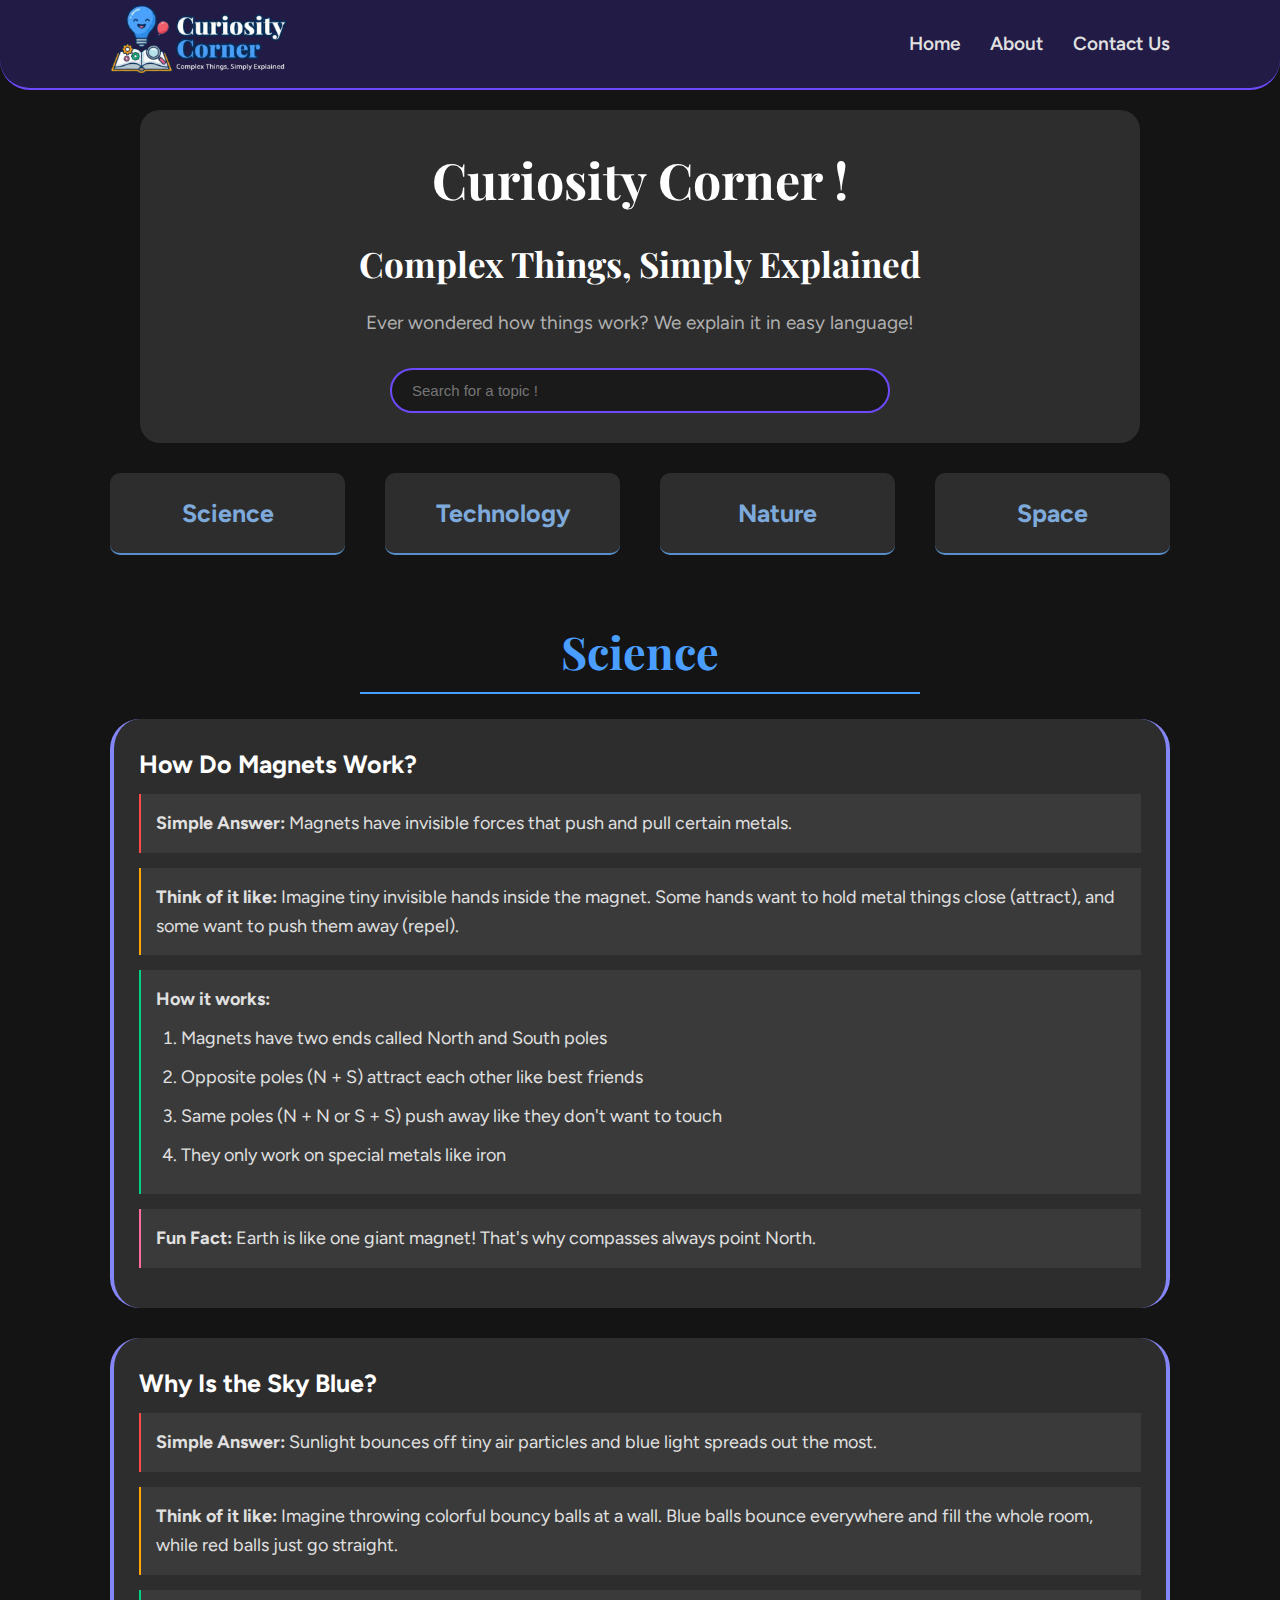
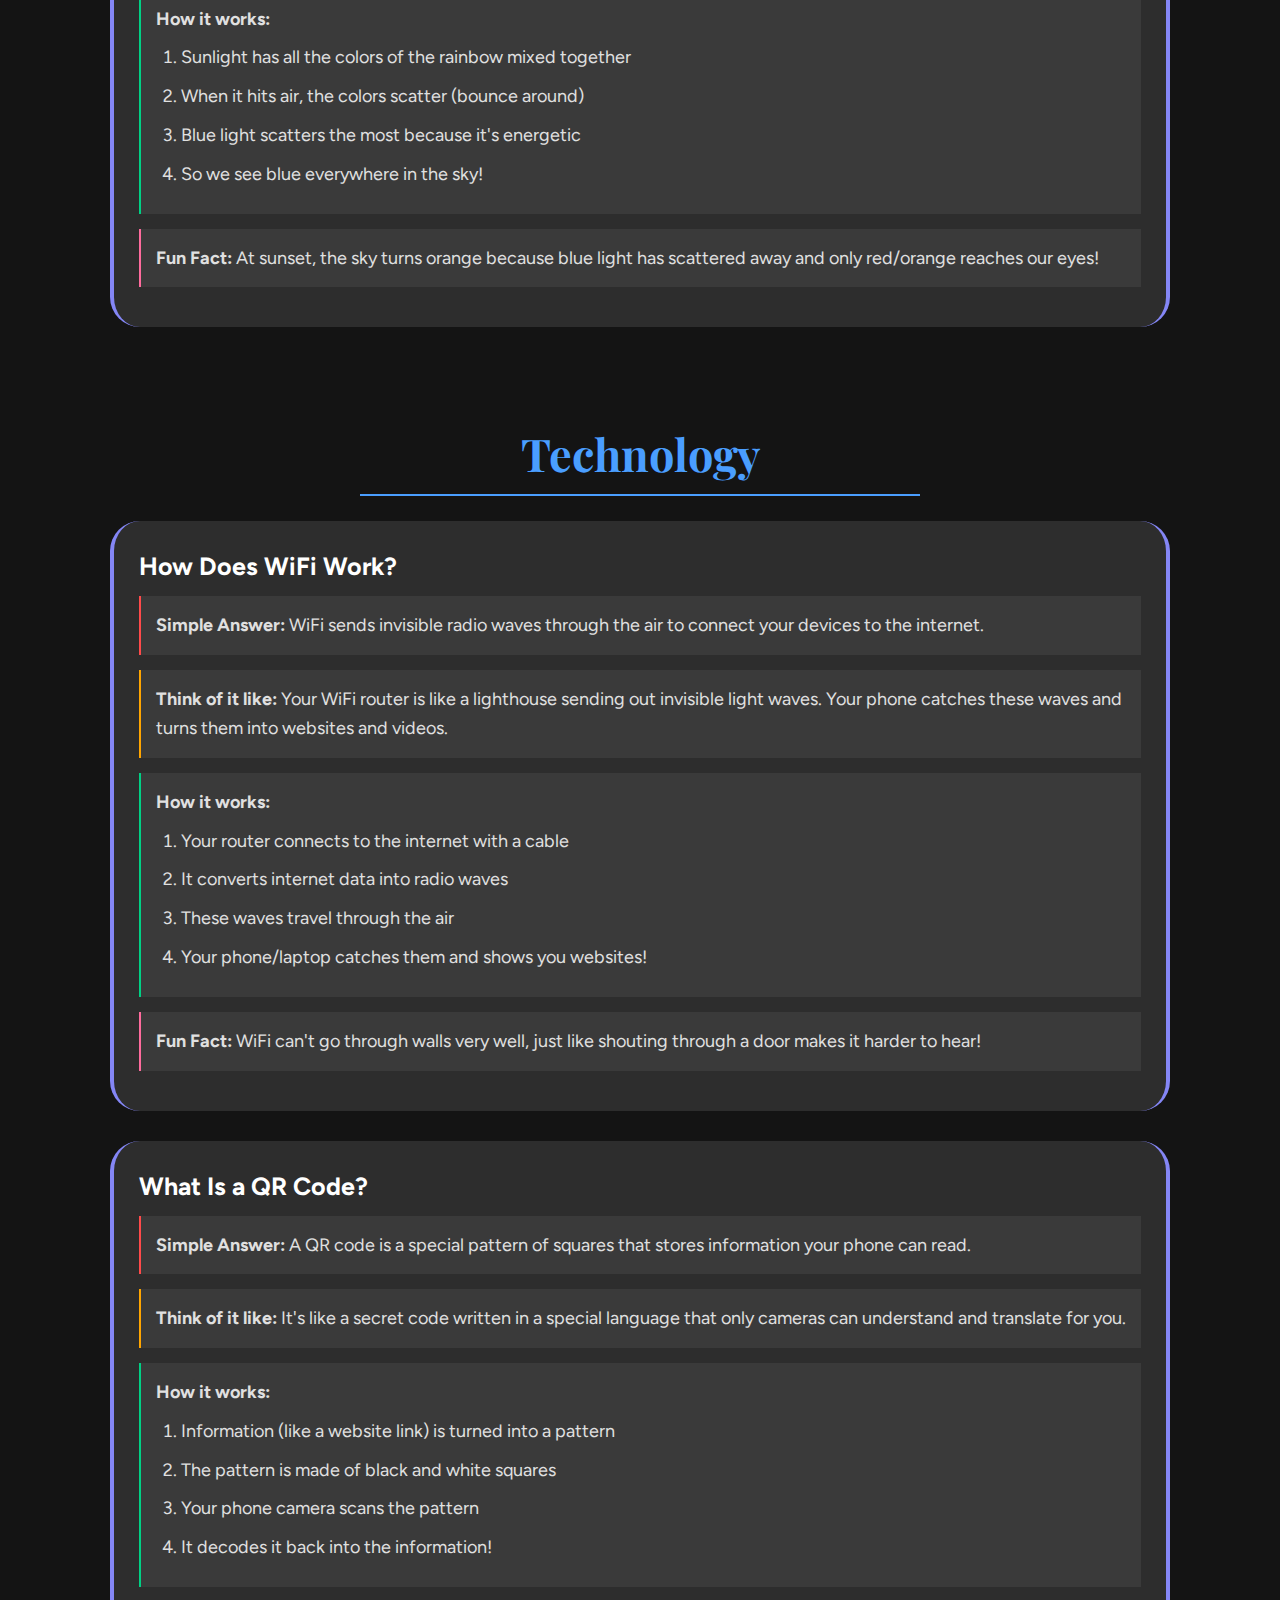
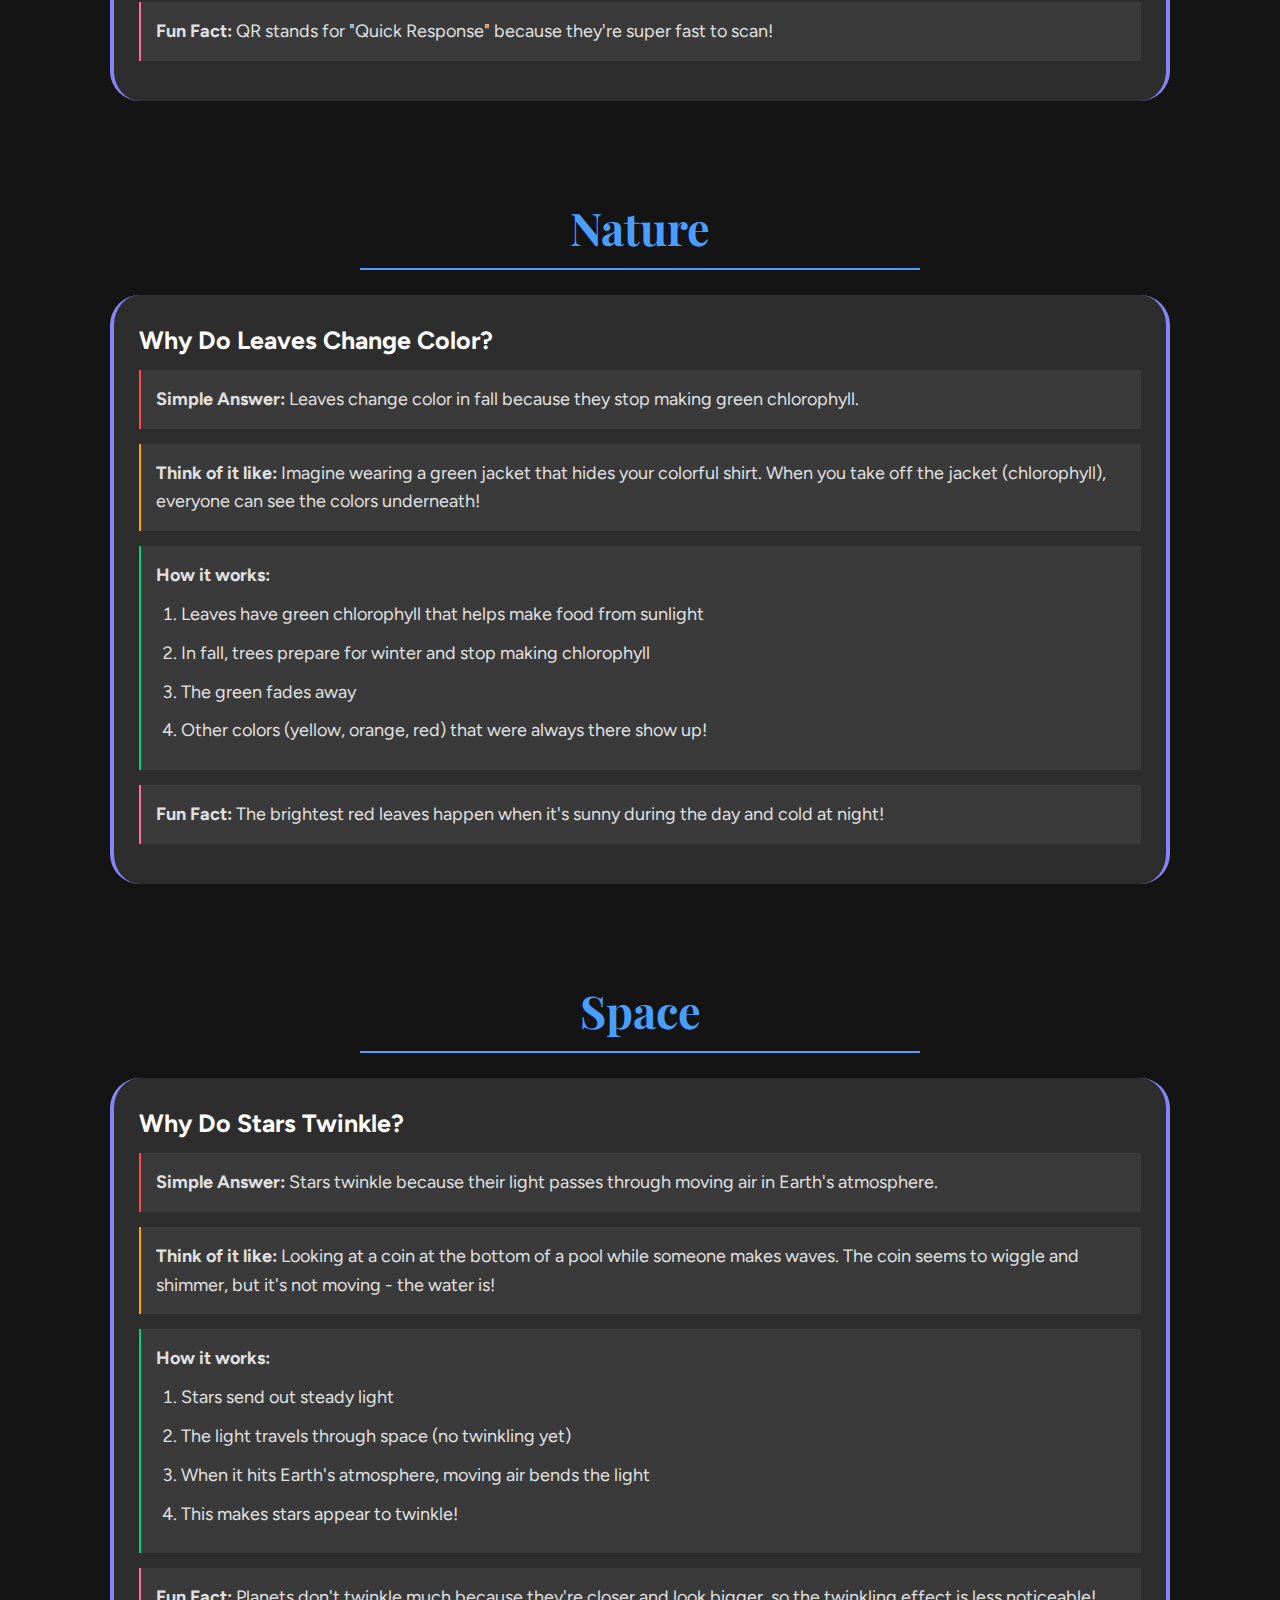
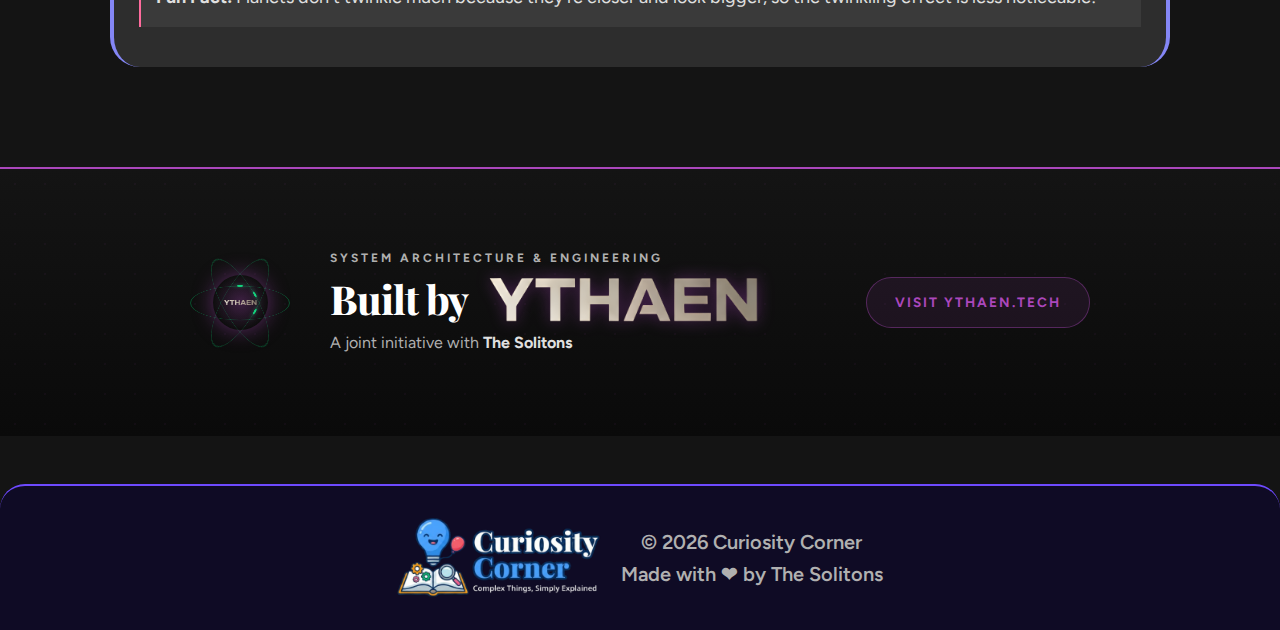
<file: index.html>
<!DOCTYPE html>
<html lang="en">
<head>
    <meta charset="UTF-8">
    <meta name="viewport" content="width=device-width, initial-scale=1.0">
    <title>Curiosity Corner</title>
    <link rel="preconnect" href="https://fonts.googleapis.com">
    <link rel="preconnect" href="https://fonts.gstatic.com" crossorigin>
    <link href="https://fonts.googleapis.com/css2?family=Playfair+Display:wght@700&family=Figtree:wght@400;600&display=swap" rel="stylesheet">
    <link rel="stylesheet" href="style.css">
</head>
<body>
    <nav>
        <div class="container">
            <a href="index.html" class="logo-link">
                <img src="WebsiteLogo.png" alt="Curiosity Corner Logo" class="logo-img">
            </a>
            <ul class="nav-links">
                <li><a href="index.html">Home</a></li>
                <li><a href="about.html">About</a></li>
                <li><a href="contact.html">Contact Us</a></li>
            </ul>
        </div>
    </nav>

    <section class="hero">
        <div class="container">
            <h1>Curiosity Corner !</h1>
            <h2>Complex Things, Simply Explained</h2>
            <p>Ever wondered how things work? We explain it in easy language!</p>
            <input type="text" id="searchBox" placeholder="Search for a topic !" class="search-bar">
        </div>
    </section>

    <section class="categories">
        <div class="container">
            <div class="category-grid">
                <a href="#science" class="category-card">Science</a>
                <a href="#technology" class="category-card">Technology</a>
                <a href="#nature" class="category-card">Nature</a>
                <a href="#space" class="category-card">Space</a>
            </div>
        </div>
    </section>

    <section id="science" class="topic-section">
        <div class="container">
            <h3>Science</h3>
            
            <div class="explanation-card">
                <h4>How Do Magnets Work?</h4>
                <p class="simple-answer"><strong>Simple Answer:</strong> Magnets have invisible forces that push and pull certain metals.</p>
                <p class="analogy"><strong>Think of it like:</strong> Imagine tiny invisible hands inside the magnet. Some hands want to hold metal things close (attract), and some want to push them away (repel).</p>
                <div class="steps">
                    <strong>How it works:</strong>
                    <ol>
                        <li>Magnets have two ends called North and South poles</li>
                        <li>Opposite poles (N + S) attract each other like best friends</li>
                        <li>Same poles (N + N or S + S) push away like they don't want to touch</li>
                        <li>They only work on special metals like iron</li>
                    </ol>
                </div>
                <p class="fun-fact"><strong>Fun Fact:</strong> Earth is like one giant magnet! That's why compasses always point North.</p>
            </div>

            <div class="explanation-card">
                <h4>Why Is the Sky Blue?</h4>
                <p class="simple-answer"><strong>Simple Answer:</strong> Sunlight bounces off tiny air particles and blue light spreads out the most.</p>
                <p class="analogy"><strong>Think of it like:</strong> Imagine throwing colorful bouncy balls at a wall. Blue balls bounce everywhere and fill the whole room, while red balls just go straight.</p>
                <div class="steps">
                    <strong>How it works:</strong>
                    <ol>
                        <li>Sunlight has all the colors of the rainbow mixed together</li>
                        <li>When it hits air, the colors scatter (bounce around)</li>
                        <li>Blue light scatters the most because it's energetic</li>
                        <li>So we see blue everywhere in the sky!</li>
                    </ol>
                </div>
                <p class="fun-fact"><strong>Fun Fact:</strong> At sunset, the sky turns orange because blue light has scattered away and only red/orange reaches our eyes!</p>
            </div>
        </div>
    </section>

    <section id="technology" class="topic-section">
        <div class="container">
            <h3>Technology</h3>
            
            <div class="explanation-card">
                <h4>How Does WiFi Work?</h4>
                <p class="simple-answer"><strong>Simple Answer:</strong> WiFi sends invisible radio waves through the air to connect your devices to the internet.</p>
                <p class="analogy"><strong>Think of it like:</strong> Your WiFi router is like a lighthouse sending out invisible light waves. Your phone catches these waves and turns them into websites and videos.</p>
                <div class="steps">
                    <strong>How it works:</strong>
                    <ol>
                        <li>Your router connects to the internet with a cable</li>
                        <li>It converts internet data into radio waves</li>
                        <li>These waves travel through the air</li>
                        <li>Your phone/laptop catches them and shows you websites!</li>
                    </ol>
                </div>
                <p class="fun-fact"><strong>Fun Fact:</strong> WiFi can't go through walls very well, just like shouting through a door makes it harder to hear!</p>
            </div>

            <div class="explanation-card">
                <h4>What Is a QR Code?</h4>
                <p class="simple-answer"><strong>Simple Answer:</strong> A QR code is a special pattern of squares that stores information your phone can read.</p>
                <p class="analogy"><strong>Think of it like:</strong> It's like a secret code written in a special language that only cameras can understand and translate for you.</p>
                <div class="steps">
                    <strong>How it works:</strong>
                    <ol>
                        <li>Information (like a website link) is turned into a pattern</li>
                        <li>The pattern is made of black and white squares</li>
                        <li>Your phone camera scans the pattern</li>
                        <li>It decodes it back into the information!</li>
                    </ol>
                </div>
                <p class="fun-fact"><strong>Fun Fact:</strong> QR stands for "Quick Response" because they're super fast to scan!</p>
            </div>
        </div>
    </section>

    <section id="nature" class="topic-section">
        <div class="container">
            <h3>Nature</h3>
            
            <div class="explanation-card">
                <h4>Why Do Leaves Change Color?</h4>
                <p class="simple-answer"><strong>Simple Answer:</strong> Leaves change color in fall because they stop making green chlorophyll.</p>
                <p class="analogy"><strong>Think of it like:</strong> Imagine wearing a green jacket that hides your colorful shirt. When you take off the jacket (chlorophyll), everyone can see the colors underneath!</p>
                <div class="steps">
                    <strong>How it works:</strong>
                    <ol>
                        <li>Leaves have green chlorophyll that helps make food from sunlight</li>
                        <li>In fall, trees prepare for winter and stop making chlorophyll</li>
                        <li>The green fades away</li>
                        <li>Other colors (yellow, orange, red) that were always there show up!</li>
                    </ol>
                </div>
                <p class="fun-fact"><strong>Fun Fact:</strong> The brightest red leaves happen when it's sunny during the day and cold at night!</p>
            </div>
        </div>
    </section>

    <section id="space" class="topic-section">
        <div class="container">
            <h3>Space</h3>
            
            <div class="explanation-card">
                <h4>Why Do Stars Twinkle?</h4>
                <p class="simple-answer"><strong>Simple Answer:</strong> Stars twinkle because their light passes through moving air in Earth's atmosphere.</p>
                <p class="analogy"><strong>Think of it like:</strong> Looking at a coin at the bottom of a pool while someone makes waves. The coin seems to wiggle and shimmer, but it's not moving - the water is!</p>
                <div class="steps">
                    <strong>How it works:</strong>
                    <ol>
                        <li>Stars send out steady light</li>
                        <li>The light travels through space (no twinkling yet)</li>
                        <li>When it hits Earth's atmosphere, moving air bends the light</li>
                        <li>This makes stars appear to twinkle!</li>
                    </ol>
                </div>
                <p class="fun-fact"><strong>Fun Fact:</strong> Planets don't twinkle much because they're closer and look bigger, so the twinkling effect is less noticeable!</p>
            </div>
        </div>
    </section>

    <section class="ythaen-studio-credit">
        <div class="ysc-wrap">
            
            <div class="ysc-visual">
                <div class="ysc-atom">
                    <div class="ysc-orbits">
                        <div class="ysc-orbit"></div>
                        <div class="ysc-orbit"></div>
                        <div class="ysc-orbit"></div>
                    </div>
                    <div class="ysc-nucleus">
                        <img src="logo.png" alt="YTHAEN" class="ysc-logo">
                    </div>
                </div>
            </div>

            <div class="ysc-text">
                <div class="ysc-label">System Architecture & Engineering</div>
                <h2 class="ysc-title">Built by <img src="logo.png" alt="YTHAEN" class="ysc-inline-logo"></h2>
                <p class="ysc-collab">A joint initiative with <strong>The Solitons</strong></p>
            </div>

            <div class="ysc-action">
                <a href="https://ythaen.tech" target="_blank" class="ysc-btn">
                    <span>Visit ythaen.tech</span>
                </a>
            </div>

        </div>
    </section>

    <footer>
        <div class="container">
            <img src="WebsiteLogo.png" alt="Curiosity Corner Logo" class="footer-logo">
            <p>&copy 2026 Curiosity Corner<br>Made with ❤ by The Solitons</p>
        </div>
    </footer>

    <script src="script.js"></script>
</body>
</html>
</file>
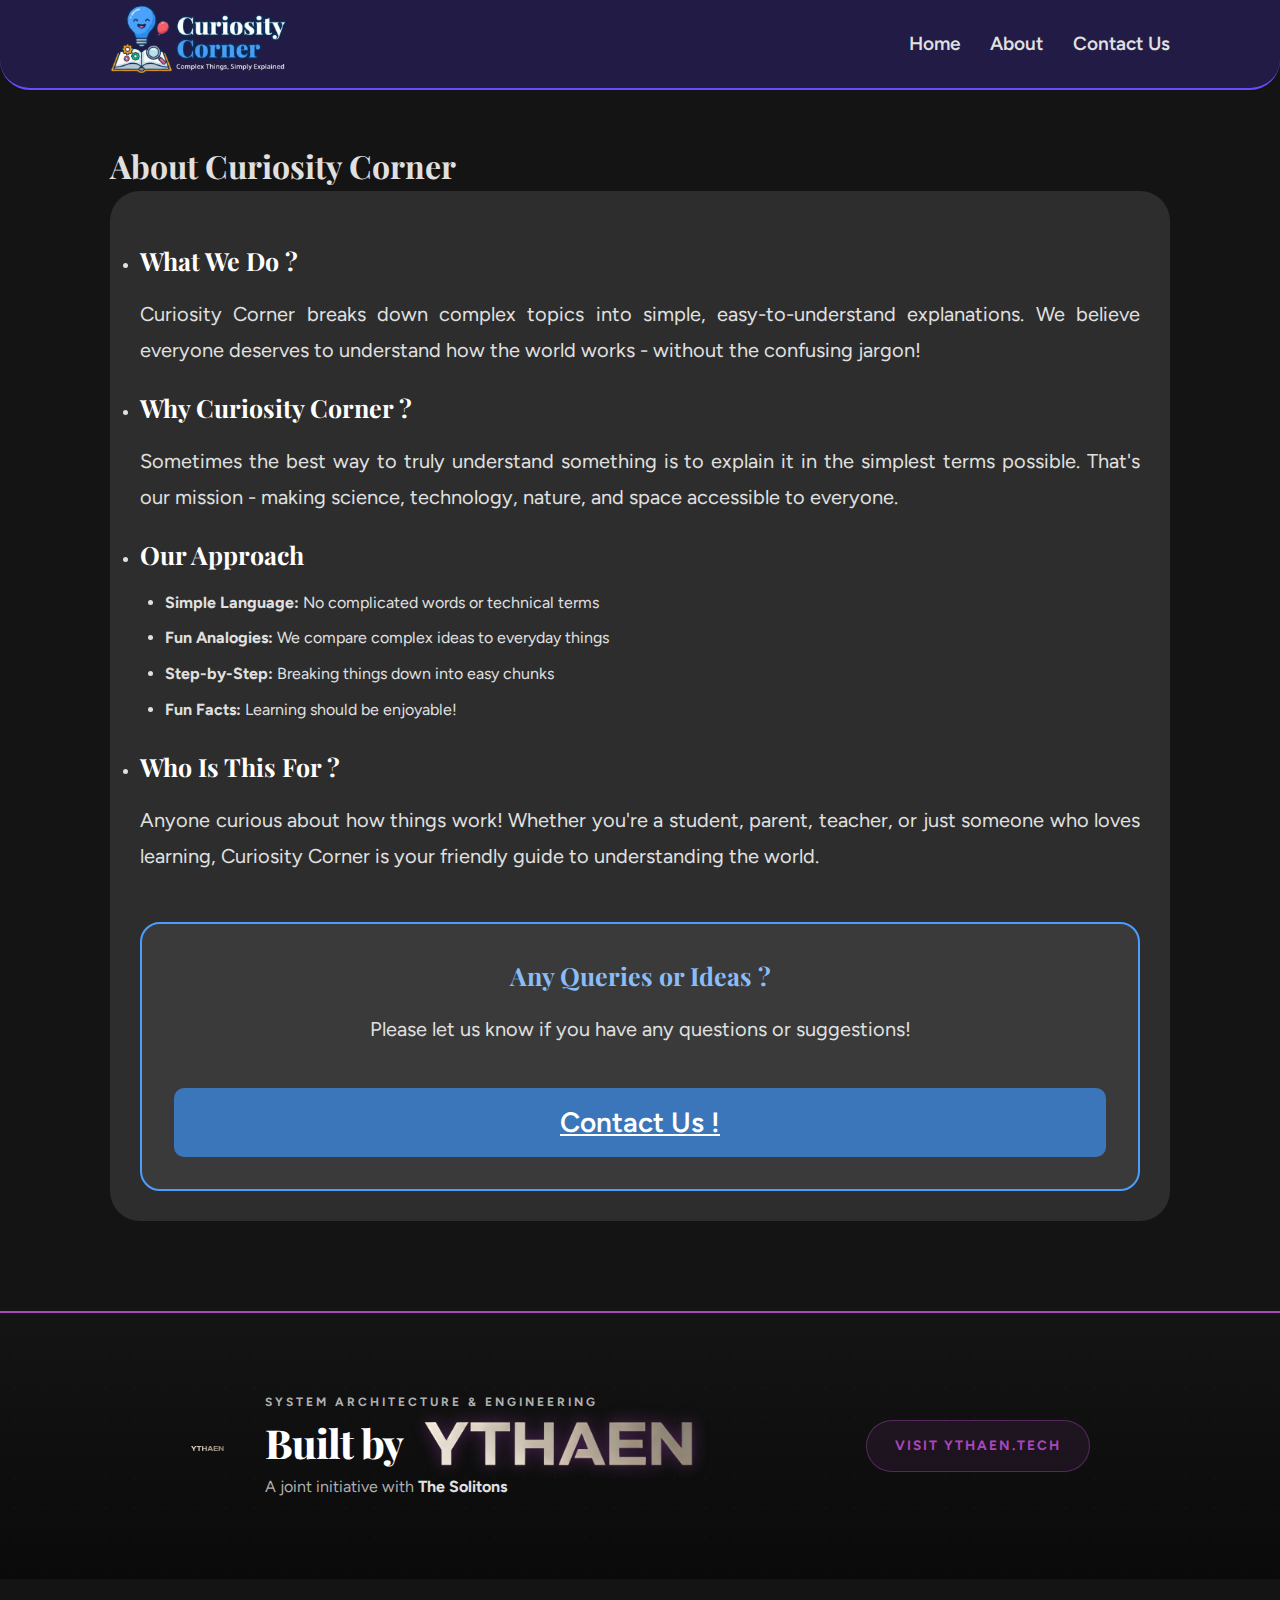
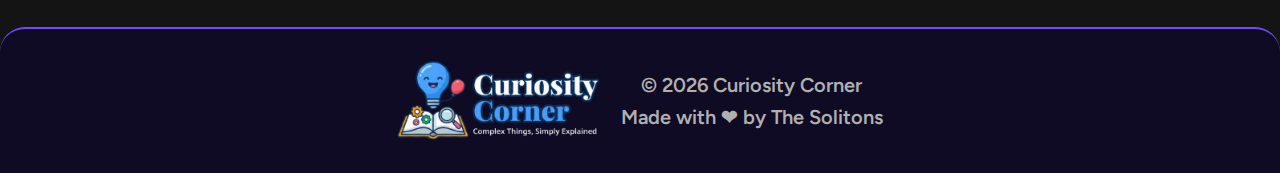
<file: about.html>
<!DOCTYPE html>
<html lang="en">
<head>
    <meta charset="UTF-8">
    <meta name="viewport" content="width=device-width, initial-scale=1.0">
    <title>About - Curiosity Corner</title>
    <link rel="preconnect" href="https://fonts.googleapis.com">
    <link rel="preconnect" href="https://fonts.gstatic.com" crossorigin>
    <link href="https://fonts.googleapis.com/css2?family=Playfair+Display:wght@700&family=Figtree:wght@400;600&display=swap" rel="stylesheet">
    <link rel="stylesheet" href="style.css">
</head>
<body>
    <nav>
        <div class="container">
            <a href="index.html" class="logo-link">
                <img src="WebsiteLogo.png" alt="Curiosity Corner Logo" class="logo-img">
            </a>
            <ul class="nav-links">
                <li><a href="index.html">Home</a></li>
                <li><a href="about.html">About</a></li>
                <li><a href="contact.html">Contact Us</a></li>
            </ul>
        </div>
    </nav>

    <section class="about-section">
        <div class="container">
            <h1>About Curiosity Corner</h1>
            
            <div class="about-content">
                <li><h3>What We Do ?</h3></li>
                    <p>Curiosity Corner breaks down complex topics into simple, easy-to-understand explanations. We believe everyone deserves to understand how the world works - without the confusing jargon!</p>

                <li><h3>Why Curiosity Corner ?</h3></li>
                    <p>Sometimes the best way to truly understand something is to explain it in the simplest terms possible. That's our mission - making science, technology, nature, and space accessible to everyone.</p>

                <li><h3>Our Approach</h3></li>
                    <ul class="about-list">
                        <li><strong>Simple Language:</strong> No complicated words or technical terms</li>
                        <li><strong>Fun Analogies:</strong> We compare complex ideas to everyday things</li>
                        <li><strong>Step-by-Step:</strong> Breaking things down into easy chunks</li>
                        <li><strong>Fun Facts:</strong> Learning should be enjoyable!</li>
                    </ul>

                <li><h3>Who Is This For ?</h3></li>
                <p>Anyone curious about how things work! Whether you're a student, parent, teacher, or just someone who loves learning, Curiosity Corner is your friendly guide to understanding the world.</p>

                <div class="cta-box">
                    <h3>Any Queries or Ideas ?</h3>
                    <p>Please let us know if you have any questions or suggestions!</p><br>
                    <a href="contact.html" class="btn">Contact Us !</a>
                </div>
            </div>
        </div>
    </section>

    <section class="ythaen-studio-credit">
        <div class="ysc-wrap">
            
            <div class="ysc-visual">
                <div class="ysc-echo">
                    <div class="ysc-ring"></div>
                    <div class="ysc-ring"></div>
                    <div class="ysc-ring"></div>
                    <div class="ysc-core">
                        <img src="logo.png" alt="YTHAEN" class="ysc-logo">
                    </div>
                </div>
            </div>

            <div class="ysc-text">
                <div class="ysc-label">System Architecture & Engineering</div>
                <h2 class="ysc-title">Built by <img src="logo.png" alt="YTHAEN" class="ysc-inline-logo"></h2>
                <p class="ysc-collab">A joint initiative with <strong>The Solitons</strong></p>
            </div>

            <div class="ysc-action">
                <a href="https://ythaen.tech" target="_blank" class="ysc-btn">
                    <span>Visit ythaen.tech</span>
                </a>
            </div>

        </div>
    </section>
    <footer>
        <div class="container">
            <img src="WebsiteLogo.png" alt="Curiosity Corner Logo" class="footer-logo">
            <p>&copy 2026 Curiosity Corner<br>Made with ❤ by The Solitons</p>
        </div>
    </footer>
</body>
</html>
</file>
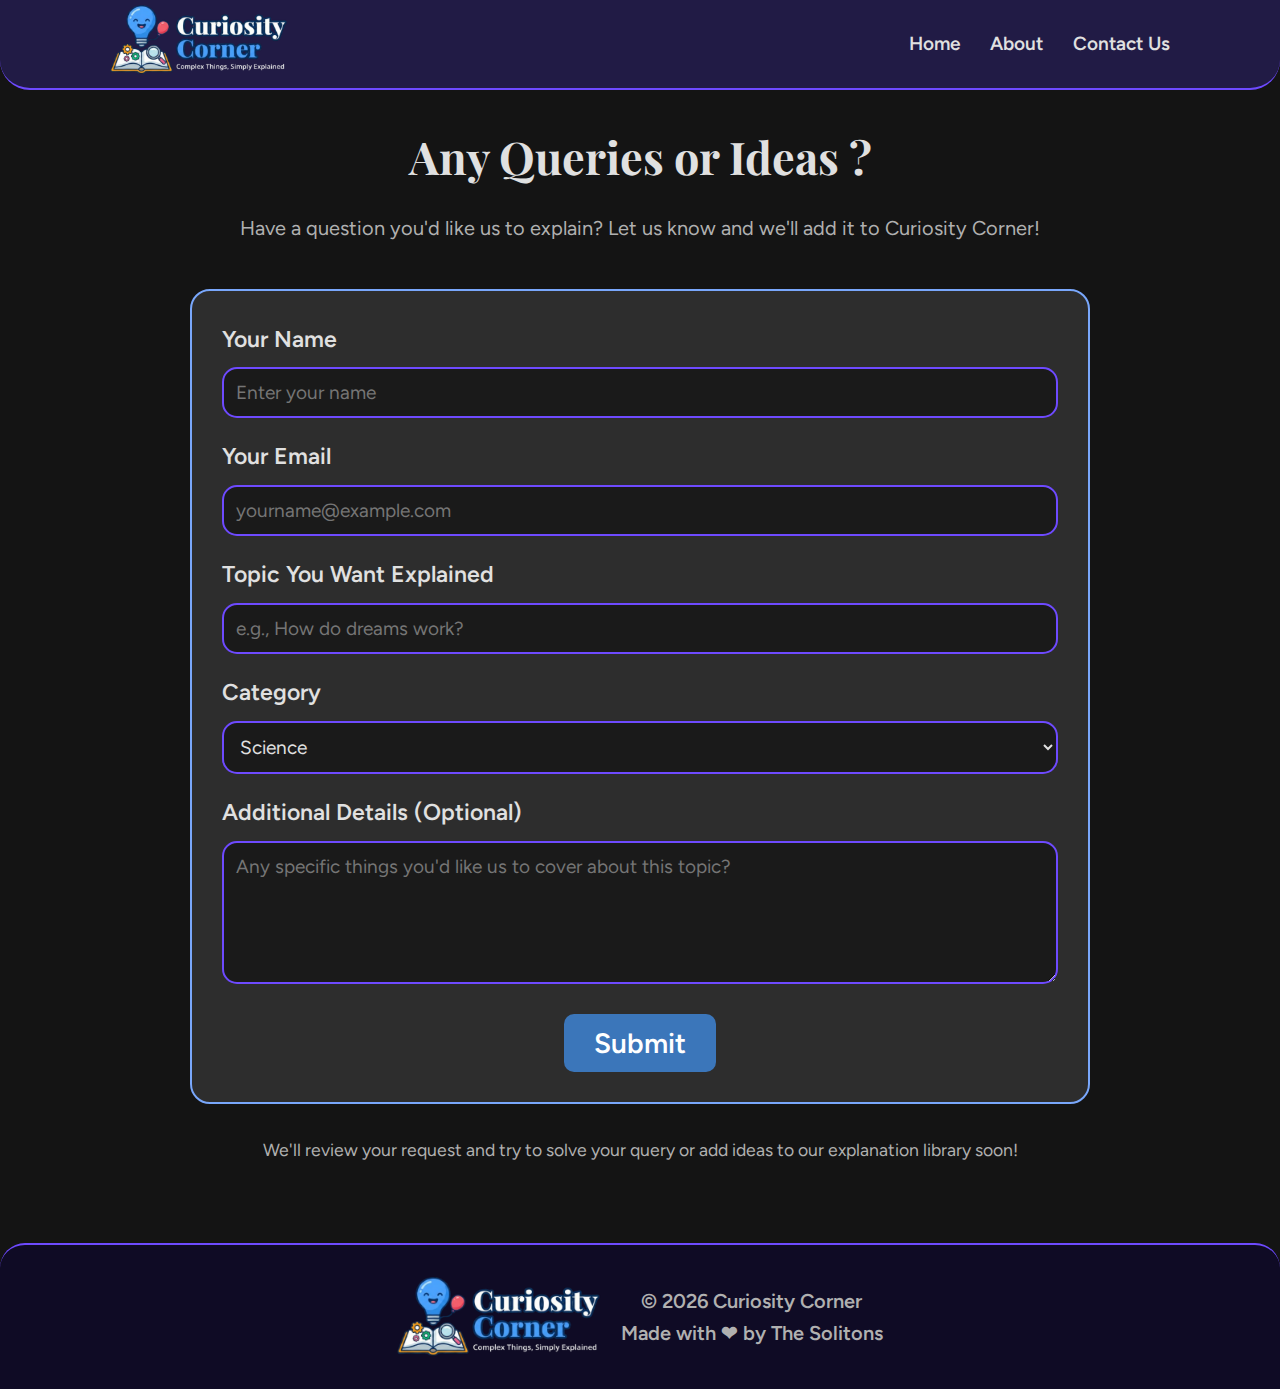
<file: contact.html>
<!DOCTYPE html>
<html lang="en">
<head>
    <meta charset="UTF-8">
    <meta name="viewport" content="width=device-width, initial-scale=1.0">
    <title>Request Topic - Curiosity Corner</title>
    <link rel="preconnect" href="https://fonts.googleapis.com">
    <link rel="preconnect" href="https://fonts.gstatic.com" crossorigin>
    <link href="https://fonts.googleapis.com/css2?family=Playfair+Display:wght@700&family=Figtree:wght@400;600&display=swap" rel="stylesheet">
    <link rel="stylesheet" href="style.css">
</head>
<body>
    <nav>
        <div class="container">
            <a href="index.html" class="logo-link">
                <img src="WebsiteLogo.png" alt="Curiosity Corner Logo" class="logo-img">
            </a>
            <ul class="nav-links">
                <li><a href="index.html">Home</a></li>
                <li><a href="about.html">About</a></li>
                <li><a href="contact.html">Contact Us</a></li>
            </ul>
        </div>
    </nav>

    <section class="contact-section">
        <div class="container">
            <h2>Any Queries or Ideas ?</h2>
            <p class="contact-intro">Have a question you'd like us to explain? Let us know and we'll add it to Curiosity Corner!</p>

            <form action="https://formspree.io/f/mlgnrylp" method="POST" class="contact-form">
                
                <div class="form-group">
                    <label for="name">Your Name</label>
                    <input type="text" id="name" name="name" required placeholder="Enter your name">
                </div>

                <div class="form-group">
                    <label for="email">Your Email</label>
                    <input type="email" id="email" name="email" required placeholder="yourname@example.com">
                </div>

                <div class="form-group">
                    <label for="topic">Topic You Want Explained</label>
                    <input type="text" id="topic" name="topic" required placeholder="e.g., How do dreams work?">
                </div>

                <div class="form-group">
                    <label for="category">Category</label>
                    <select id="category" name="category">
                        <option value="science">Science</option>
                        <option value="technology">Technology</option>
                        <option value="nature">Nature</option>
                        <option value="space">Space</option>
                        <option value="other">Other</option>
                    </select>
                </div>

                <div class="form-group">
                    <label for="message">Additional Details (Optional)</label>
                    <textarea id="message" name="message" rows="5" placeholder="Any specific things you'd like us to cover about this topic?"></textarea>
                </div>

                <button type="submit" class="btn">Submit</button>
            </form>

            <div class="contact-note">
                <p>We'll review your request and try to solve your query or add ideas to our explanation library soon!</p>
            </div>
        </div>
    </section>

    <footer>
        <div class="container">
            <img src="WebsiteLogo.png" alt="Curiosity Corner Logo" class="footer-logo">
            <p>&copy 2026 Curiosity Corner<br>Made with ❤ by The Solitons</p>
        </div>
    </footer>

    <script src="script.js"></script>
</body>
</html>
</file>
<file: style.css>
* {
    margin: 0;
    padding: 0;
    box-sizing: border-box;
}

body {
    font-family: 'Figtree', sans-serif;
    line-height: 1.6;   
    color: #e0e0e0;
    background-color: #141414;
}

h1, h2, h3 {
    font-family: 'Playfair Display', serif;
}

.container {
    max-width: 1100px;
    margin: 0 auto;
    padding: 0 20px;
}


nav {
    background-color: #211b45;
    padding: 5px;
    border-bottom: 2px solid #6e4aff;
    border-bottom-left-radius: 30px;
    border-bottom-right-radius: 30px;
    position: sticky;
    top: 0px;
}

nav .container {
    display: flex;
    justify-content: space-between;
    align-items: center;
}


.logo-img {
    height: 70px;
    width: auto;;
}

.logo-img:hover {
    transform: scale(1.04);
    transition: transform 0.3s;
}

.nav-links {
    list-style: none;
    display: flex;
    gap: 30px;
}

.nav-links a {
    font-size: 19px;
    color: #e0e0e0;
    text-decoration: none;
    font-weight: 600;
    transition: color 0.3s;

}

.nav-links a:hover {
    color: #4a9eff;
}


.hero {
    background-color: #2d2d2d;
    margin-top: 20px;
    margin-left: 140px;
    margin-right: 140px;
    padding: 30px;
    text-align: center;
    border-top-left-radius: 20px;
    border-top-right-radius: 20px;
    border-bottom-left-radius: 20px;
    border-bottom-right-radius: 20px;
}

.hero h1 {
    font-size: 50px;
    margin-bottom: 1rem;
    color: #fff;
}

.hero h2 {
    font-size: 35px;
    margin-bottom: 1rem;
    color: #fff;
}

.hero p {
    font-size: 19px;
    margin-bottom: 30px;
    color: #b0b0b0;
}

.search-bar {
    width: 100%;
    max-width: 500px;
    padding: 12px 20px;
    border: 2px solid #6e4aff;
    background-color: #1a1a1a;
    color: #e0e0e0;
    border-radius: 50px;
    font-size: 15px;
}


.categories {
    padding: 30px;
}

.category-grid {
    display: grid;
    grid-template-columns: repeat(auto-fit, minmax(200px, 1fr));
    gap: 40px;
}

.category-card {
    background-color: #2d2d2d;
    padding: 20px;
    text-align: center;
    border-bottom: 2px solid #578fcc;
    border-radius: 10px;
    color: #7daadb;
    font-size: 25px;
    font-weight: bold;
    text-decoration: none;
    transition: background-color 0.3s;
}

.category-card:hover {
    background-color: #3a3a3a;
}


.topic-section {
    padding: 30px;
}

.topic-section h3 {
    font-size: 45px;
    text-align: center;
    color: #4a9eff;
    margin-bottom: 25px;
    border-bottom: 2px solid #4a9eff;
    margin-left: 250px;
    margin-right: 250px;
    padding-bottom: 5px;
}


.explanation-card {
    
    background-color: #2d2d2d;
    padding: 25px;
    margin-bottom: 30px;
    border-left: 4px solid #8486f5;
    border-right: 4px solid #8486f5;
    border-radius: 30px;
}

.explanation-card h4 {
    font-size: 25px;
    color: #fff;
    margin-bottom: 10px;
}

.simple-answer {
    background-color: #3a3a3a;
    font-size: 18px;
    padding: 15px;
    margin-bottom: 15px;
    border-left: 2px solid #ff4a4a;
}

.analogy {
    background-color: #3a3a3a;
    font-size: 18px;
    padding: 15px;
    margin-bottom: 15px;
    border-left: 2px solid #ffa500;
}

.steps {
    background-color: #3a3a3a;
    font-size: 18px;
    padding: 15px;
    margin-bottom: 15px;
    border-left: 2px solid #00d084;
}

.steps ol {
    margin-left: 25px;
    margin-top: 10px;
}

.steps li {
    margin-bottom: 10px;
}

.fun-fact {
    background-color: #3a3a3a;
    font-size: 18px;
    padding: 15px;
    margin-bottom: 15px;
    border-left: 2px solid #ff6b9d;
}


.about-section {
    padding: 50px;
    min-height: 60px;
}


.about-content {
    background-color: #2d2d2d;
    border-radius: 30px;
    padding: 30px;
    text-align: justify;
}

.about h2 {
    font-size: 40px;
    text-align: center;
    color: #4a9eff;
    margin-bottom: 20px;
    border-bottom: 2px solid #4a9eff;
    padding-bottom: 5px;
}

.about-content h3 {
    font-size: 25px;
    color: #fff;
    margin-top: 20px;
    margin-bottom: 15px;
}

.about-content p {
    font-size: 20px;
    margin-bottom: 15px;
    line-height: 1.8;
}

.about-list {
    margin-left: 25px;
    margin-bottom: 25px;
}

.about-list li {
    margin-bottom: 10px;
}

.cta-box {
    background-color: #3a3a3a;
    padding: 2rem;
    text-align: center;
    margin-top: 3rem;
    border: 2px solid #4a9eff;
    border-radius: 20px;
}

.cta-box h3 {
    color: #8abdf8;
    margin-top: 0;
}


.contact-section {
    padding: 30px 0;
    min-height: 60vh;
    font-size: 30px;
    text-align: center;
}

.contact-intro {
    padding: 20px;
    text-align: center;
    font-size: 20px;
    margin-bottom: 25px;
    color: #b0b0b0;
}

.contact-form {
    background-color: #2d2d2d;
    border: 2px solid #79a7fb;
    border-radius: 20px;
    padding: 30px;
    max-width: 900px;
    margin: 0 auto;
    font-size: 23px;
    text-align: left;
}

.form-group {
    margin-bottom: 20px;
}

.form-group label {
    display: block;
    margin-bottom: 10px;
    font-weight: 600;
    color: #e0e0e0;
}

.form-group input,
.form-group select,
.form-group textarea {
    width: 100%;
    padding: 12px;
    border: 2px solid #6e4aff;
    border-radius: 15px;
    background-color: #1a1a1a;
    color: #e0e0e0;
    font-size: 19px;
    font-family: 'Figtree', sans-serif;
}

.form-group input:focus,
.form-group select:focus,
.form-group textarea:focus {
    outline: none;
    border-color: #48aa8f;
}

.contact-note {
    text-align: center;
    margin-top: 2rem;
    font-size: 1.1rem;
    color: #b0b0b0;
}


.btn {
    display: block;
    background-color: #3b76ba;
    color: #fff;
    padding: 12px 30px;
    border: none;
    border-radius: 10px;
    font-size: 28px;
    font-family: 'Figtree', sans-serif;
    font-weight: 600;
    cursor: pointer;
    transition: background-color 0.3s;
    margin: auto;
}

.btn:hover {
    background-color: #225792;
}


footer {
    background-color: #0f0b25;
    color: #b0b0b0;
    text-align: center;
    padding: 2rem 0;
    margin-top: 3rem;
    border-top: 2px solid #6e4aff;
    border-top-left-radius: 25px;
    border-top-right-radius: 25px;
}

footer .container {
    display: flex;
    align-items: center;
    justify-content: center;
    gap: 20px;
}

.footer-logo {
    height: 80px;
    width: auto;
    margin: 0;
    padding: 0;
}

footer p {
    margin: 0;
    font-size: 20px;
    font-weight: 600;
}

/* ════ YTHAEN STUDIO CREDIT (CURIOSITY CORNER EDITION) ════ */
.ythaen-studio-credit {
    background: linear-gradient(to bottom, #141414, #0a0a0a);
    border-top: 2px solid #ab47bc; /* Nebula Purple */
    padding: 80px 20px;
    position: relative;
    overflow: hidden;
    font-family: 'Figtree', sans-serif;
    margin-top: 40px;
}

.ythaen-studio-credit::before {
    content: ''; position: absolute; inset: 0;
    background-image: radial-gradient(rgba(171, 71, 188, 0.05) 1px, transparent 1px);
    background-size: 30px 30px;
    pointer-events: none;
}

.ysc-wrap {
    max-width: 900px;
    margin: 0 auto;
    display: flex;
    align-items: center;
    justify-content: space-between;
    gap: 40px;
    position: relative;
    z-index: 1;
}

/* Atom Animation */
.ysc-visual { flex-shrink: 0; }
.ysc-atom {
    width: 100px; height: 100px;
    position: relative;
    display: flex; align-items: center; justify-content: center;
}

.ysc-nucleus {
    width: 55px; height: 55px;
    background: radial-gradient(circle, rgba(171, 71, 188, 0.3), transparent 70%);
    border-radius: 50%;
    display: flex; align-items: center; justify-content: center;
    animation: atomPulse 2s infinite alternate ease-in-out;
    position: relative;
    z-index: 10;
    box-shadow: 0 0 20px rgba(171, 71, 188, 0.5);
}

.ysc-logo { width: 35px; height: auto; object-fit: contain; }

.ysc-orbits {
    position: absolute; inset: 0;
    animation: atomSpin 8s linear infinite;
}

.ysc-orbit {
    position: absolute; inset: 0;
    border: 1.5px solid rgba(0, 230, 118, 0.3); /* Bioluminescent Green */
    border-radius: 50%;
}

.ysc-orbit::before {
    content: ''; position: absolute;
    top: -4px; left: 50%; transform: translateX(-50%);
    width: 6px; height: 6px;
    background-color: #00e676;
    border-radius: 50%;
    box-shadow: 0 0 10px #00e676;
}

.ysc-orbit:nth-child(1) { transform: rotateZ(0deg) rotateX(70deg); }
.ysc-orbit:nth-child(2) { transform: rotateZ(60deg) rotateX(70deg); }
.ysc-orbit:nth-child(3) { transform: rotateZ(120deg) rotateX(70deg); }

@keyframes atomPulse {
    0% { transform: scale(0.9); opacity: 0.8; }
    100% { transform: scale(1.1); opacity: 1; box-shadow: 0 0 30px rgba(171, 71, 188, 0.8); }
}

@keyframes atomSpin {
    100% { transform: rotate(360deg); }
}

/* Typography & Actions */
.ysc-text { flex: 1; }
.ysc-label {
    font-size: 0.75rem; font-weight: 700; text-transform: uppercase;
    letter-spacing: 3px; color: #b0b0b0; margin-bottom: 8px;
}

.ysc-title {
    font-size: clamp(1.8rem, 4vw, 2.5rem); 
    font-weight: 800; letter-spacing: -1px; 
    color: #ffffff; margin-bottom: 8px; line-height: 1;
    display: flex; align-items: center; gap: 12px;
}

.ysc-inline-logo {
    height: 1.1em; width: auto; object-fit: contain; margin-top: 2px;
    filter: drop-shadow(0 0 8px rgba(171, 71, 188, 0.4));
}

.ysc-collab {
    font-size: 1rem; font-weight: 400; color: #b0b0b0;
}

.ysc-collab strong { color: #e0e0e0; font-weight: 700; }

.ysc-action { flex-shrink: 0; }
.ysc-btn {
    display: inline-flex; align-items: center; gap: 10px;
    padding: 14px 28px; border-radius: 50px;
    background: rgba(171, 71, 188, 0.1);
    border: 1px solid rgba(171, 71, 188, 0.4);
    color: #ab47bc; font-size: 0.85rem; font-weight: 700;
    text-transform: uppercase; letter-spacing: 2px;
    text-decoration: none; transition: all 0.3s ease;
}

.ysc-btn:hover {
    background: #ab47bc; color: #141414;
    box-shadow: 0 0 24px rgba(171, 71, 188, 0.4); transform: translateY(-3px);
}

@media (max-width: 768px) {
    .ysc-wrap { flex-direction: column; text-align: center; gap: 24px; }
    .ysc-text { display: flex; flex-direction: column; align-items: center; }
    .ysc-title { justify-content: center; }
}
</file>
